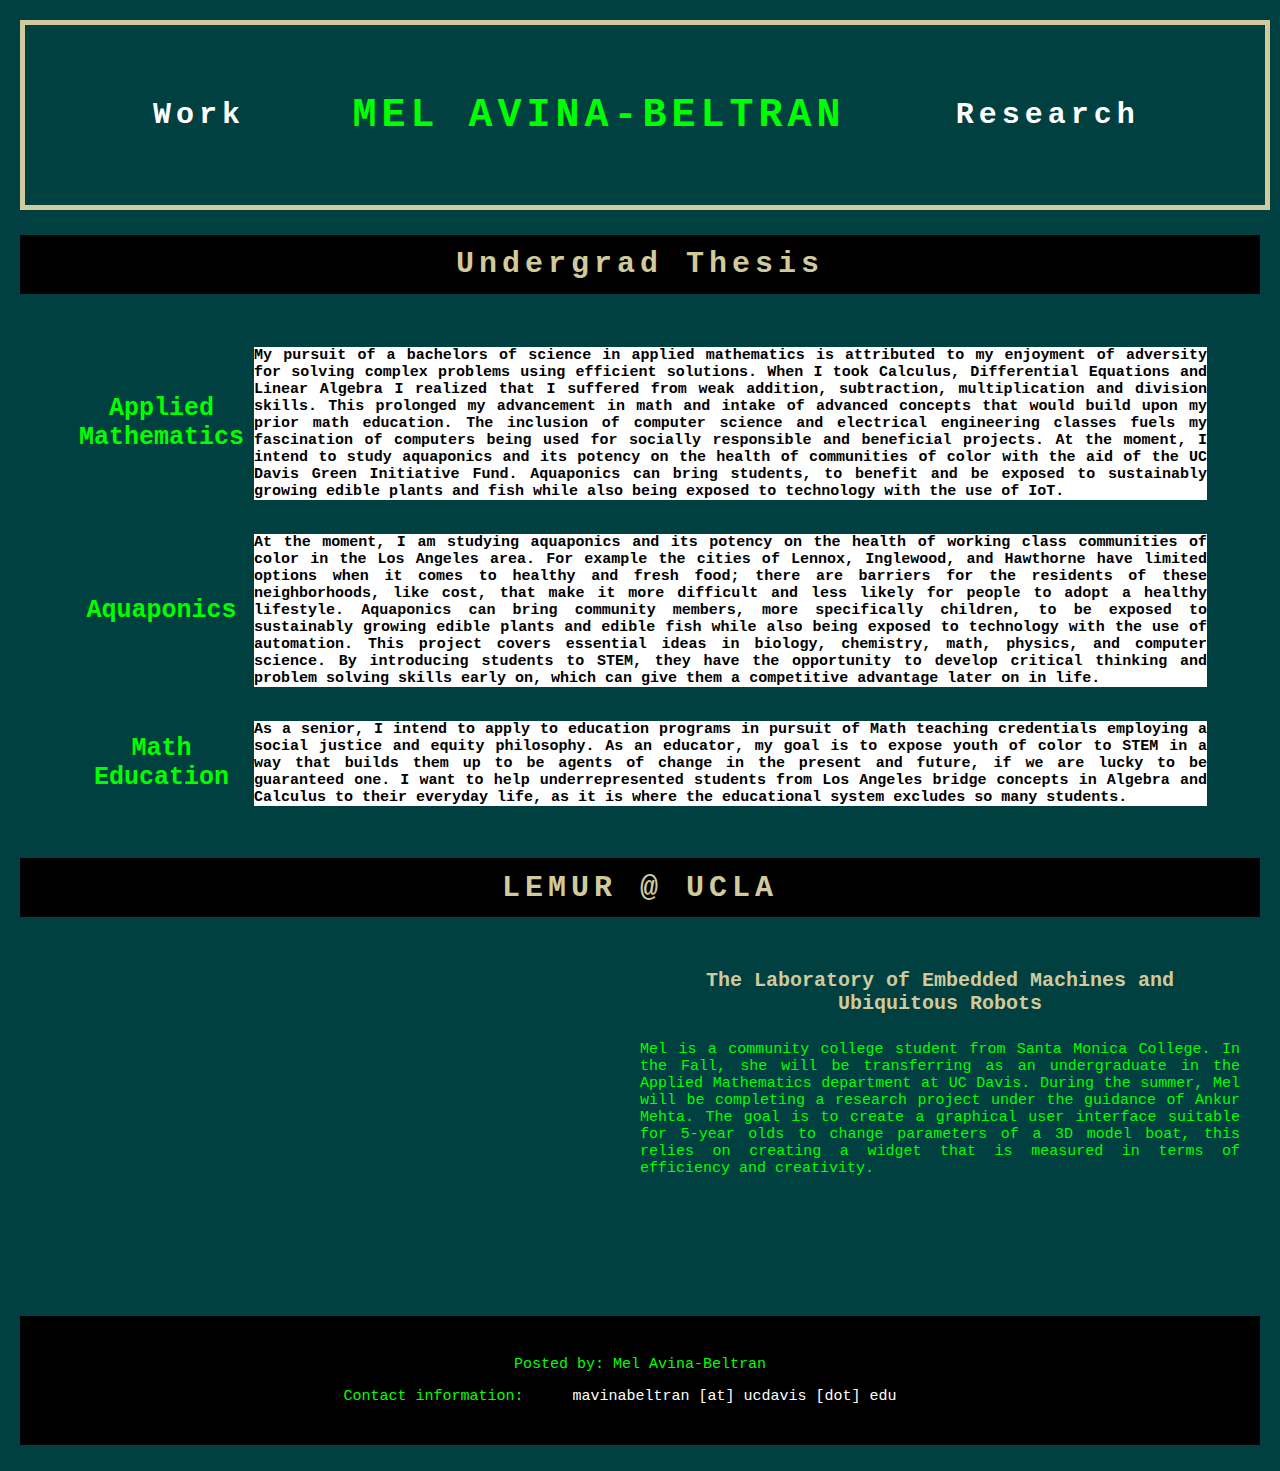
<file: Research.html>
<!DOCTYPE html>
<head>
<link rel="stylesheet" type="text/css" href="main.css">	
<meta name="viewport" content="width=device-width, initial-scale=1.0">
<title>Mel Avina-Beltran</title>
</head>

<body>

<nav id="banner">
  <a href="Work.html"><h2 style="color: white; background-color: #004040;">Work</h2></a>
  <a href="index.html"><div id="logo"><h1>MEL AVINA-BELTRAN</h1></div></a>
  <a href="Research.html"><h2 style="color: white; background-color: #004040;">Research</h2></a>
</nav>

<!-- SECTION 1 -->
<div class="row">
	<h2>Undergrad Thesis</h2>
	<div class="undergrad">
		<table>
		  <tr>
		    <th><h3>Applied Mathematics</h3></th>
		    <th><p style="background-color: white; color: black; text-align: justify">My pursuit of a bachelors of science in applied mathematics is attributed to my enjoyment of adversity for solving complex problems using efficient solutions. When I took Calculus, Differential Equations and Linear Algebra I realized that I suffered from weak addition, subtraction, multiplication and division skills. This prolonged my advancement in math and intake of advanced concepts that would build upon my prior math education.

			The inclusion of computer science and electrical engineering classes fuels my fascination of computers being used for socially responsible and beneficial projects. At the moment, I intend to study aquaponics and its potency on the health of communities of color with the aid of the UC Davis Green Initiative Fund. Aquaponics can bring students, to benefit and be exposed to sustainably growing edible plants and fish while also being exposed to technology with the use of IoT.</p></th>
		  </tr>
		  <tr>
		    <th><h3>Aquaponics</h3></th>
		    <th><p style="background-color: white; color: black; text-align: justify">At the moment, I am studying aquaponics and its potency on the health of working class communities of color in the Los Angeles area. For example the cities of Lennox, Inglewood, and Hawthorne have limited options when it comes to healthy and fresh food; there are barriers for the residents of these neighborhoods, like cost, that make it more difficult and less likely for people to adopt a healthy lifestyle. Aquaponics can bring community members, more specifically children, to be exposed to sustainably growing edible plants and edible fish while also being exposed to technology with the use of automation. This project covers essential ideas in biology, chemistry, math, physics, and computer science. By introducing students to STEM, they have the opportunity to develop critical thinking and problem solving skills early on, which can give them a competitive advantage later on in life.</p></th>
		  </tr>
		  <tr>
		    <th><h3>Math Education</h3></th>
		    <th><p style="background-color: white; color: black; text-align: justify">As a senior, I intend to apply to education programs in pursuit of Math teaching credentials employing a social justice and equity philosophy. As an educator, my goal is to expose youth of color to STEM in a way that builds them up to be agents of change in the present and future, if we are lucky to be guaranteed one. I want to help underrepresented students from Los Angeles bridge concepts in Algebra and Calculus to their everyday life, as it is where the educational system excludes so many students.</p></th>
		  </tr>
		</table>
	</div>
</div>	


<!-- SECTION 2 -->
<div class="row">
	<h2>LEMUR @ UCLA</h2>
	<div class="column0">
		<iframe width="550" height="350" src="https://www.youtube.com/embed/Ixv98G6L-Vc" frameborder="0" allow="accelerometer; autoplay; encrypted-media; gyroscope; picture-in-picture" allowfullscreen></iframe>
	</div>
	<div class="column0">
		<h4 style="width: 600px; text-align: center;">The Laboratory of Embedded Machines and Ubiquitous Robots</h4>
		<p style="width: 600px; text-align: justify;">Mel is a community college student from Santa Monica College. In the Fall, she will be transferring as an undergraduate in the Applied Mathematics department at UC Davis. During the summer, Mel will be completing a research project under the guidance of Ankur Mehta. The goal is to create a graphical user interface suitable for 5-year olds to change parameters of a 3D model boat, this relies on creating a widget that is measured in terms of efficiency and creativity.</p>
	</div>	
</div>	

<!-- FOOTER -->
<footer>
  <p>Posted by: Mel Avina-Beltran</p>
  <p>Contact information: <a href="mailto:mavinabeltran@ucdavis.edu">
  mavinabeltran [at] ucdavis [dot] edu</a></p>
</footer>

</body>

</html>
</file>
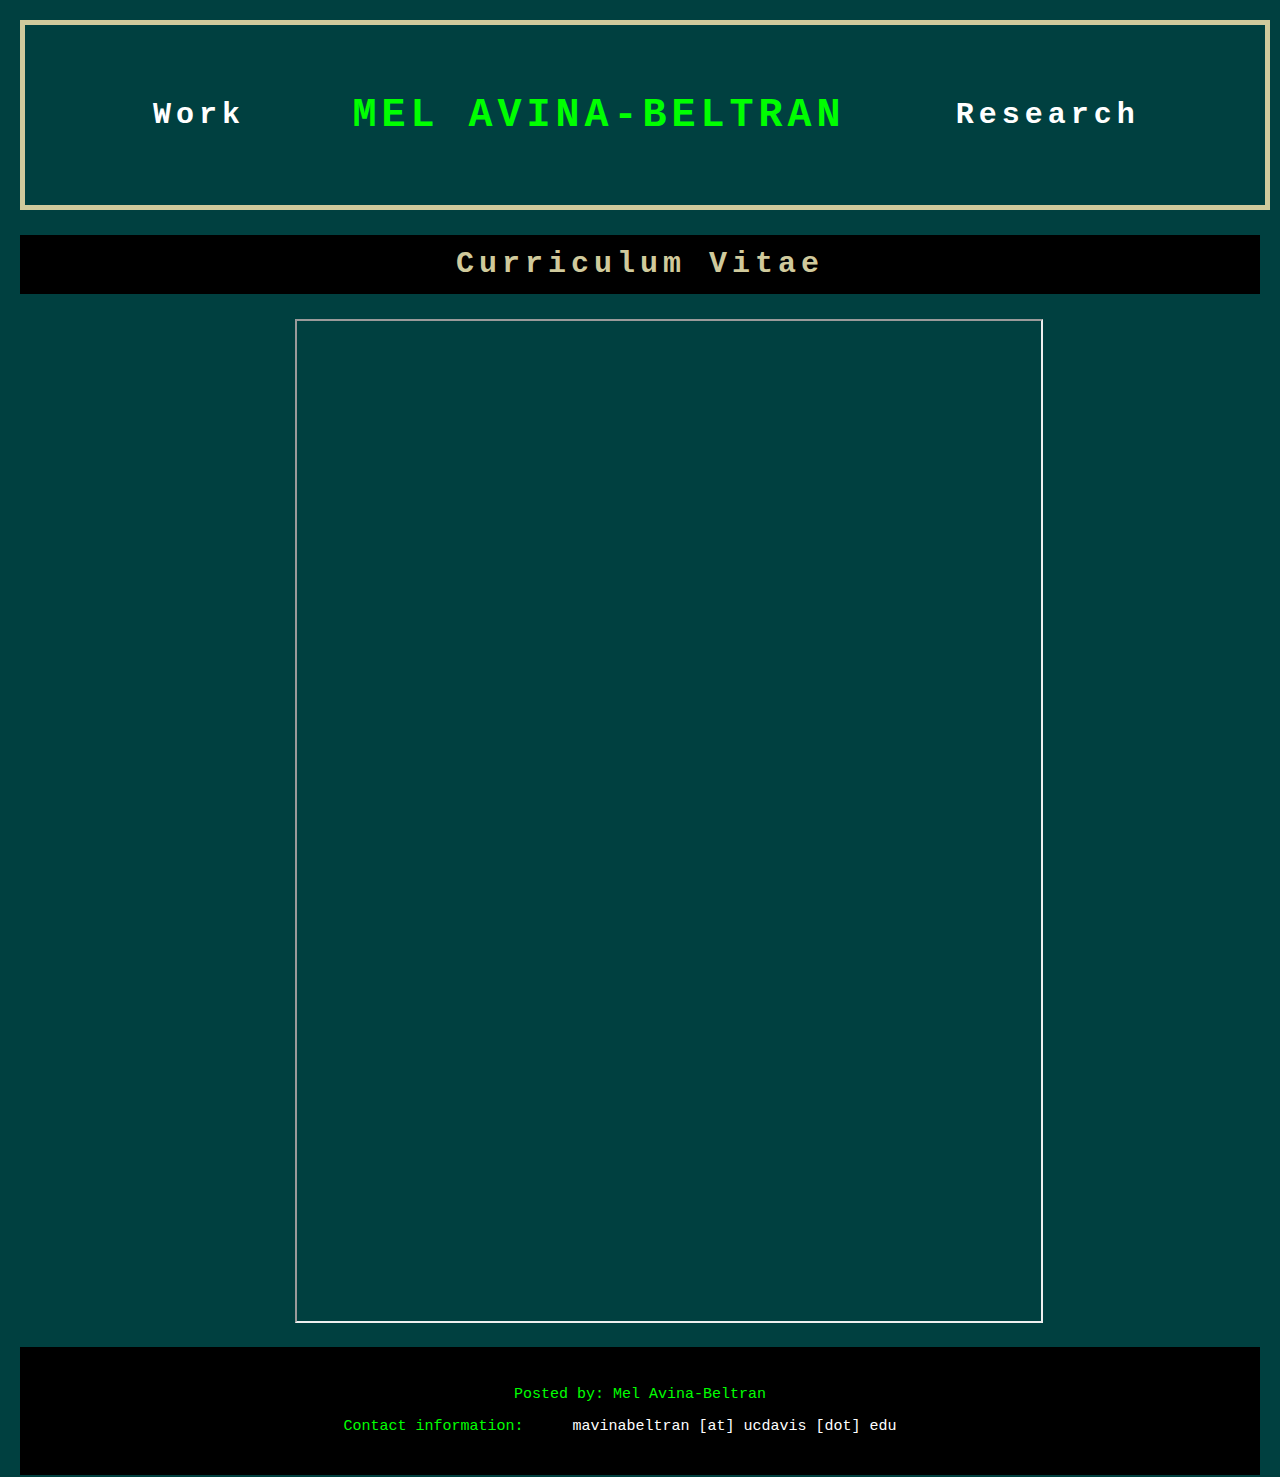
<file: Work.html>
<!DOCTYPE html>
<head>
<link rel="stylesheet" type="text/css" href="main.css">	
<META http-equiv="Content-Type" content="text/html; charset=UTF-8">
<title>Mel Avina-Beltran</title>
</head>

<body>

<!-- BANNER -->
<nav id="banner">
  <a href="Work.html"><h2 style="color: white; background-color: #004040;">Work</h2></a>
  <a href="index.html"><div id="logo"><h1>MEL AVINA-BELTRAN</h1></div></a>
  <a href="Research.html"><h2 style="color: white; background-color: #004040;">Research</h2></a>
</nav>

<!-- Section 1 -->
<div class="row">
	<h2>Curriculum Vitae</h2>
	<iframe class="cv" src="Website Resume.pdf" width="60%" height="1000px">
    </iframe>
</div>	

<!-- FOOTER -->
<footer>
  <p>Posted by: Mel Avina-Beltran</p>
  <p>Contact information: <a href="mailto:mavinabeltran@ucdavis.edu">
  mavinabeltran [at] ucdavis [dot] edu</a></p>
</footer>

</body>

</html>
</file>
<file: main.css>
head {
  font-family: monospace;
}

title {
  text-align: center;
}


body {
  background:  #004040;
  font-family: monospace;
  padding: 20px;
  margin: 0;
}


h1{
  padding: 2%;
  font-size: 40px;
  letter-spacing: 5px;
  color: #00FF00;
  text-align: center;
  }

h2{
  padding: 1%;
  font-size: 30px;
  letter-spacing: 5px;
  color: #D0CA9C;
  text-align: center; 
  background: black;
}

h3{
  font-size: 25px;
  color: #00FF00;
}

h4{
  font-size: 20px;
  color: #D0CA9C;
  text-align: left;
}

img {
  width: 40%;
  border-radius: 50%;
}

p {
  font-size: 15px;
  color: #00FF00;
  text-align: center;
}

.column0 {
  float: left;
  width: 50%;
  text-align: center;
}

.column {
  float: left;
  width: 50%;
  text-align: center;
}

.column1 {
  float: left;
  width: 33%;
  text-align: center;
}

.row:after {
  content: "";
  display: table;
  clear: both;
}

footer {
  padding: 2%;
  color: #00FF00;
  background: black;
  text-align: center; 
  margin-top: 20px;
}

td {
  padding-right: 90px;
}


html, body{
  height: 100%;
}

nav{
  display: flex;
  width: 100%;
  height: 20%;
  align-items: center;
  justify-content: center;
}

a{
  text-decoration: none;
  margin: 0 40px;
  color: white;
}

#logo{
  width: 550px;
  height: 100%;
}

#banner {
  border: solid;
  border-color: #D0CA9C; 
  border-width: 5px;
}

.stemlogo {
  width: 185px;
  height: 185px;
  object-fit: cover;
  object-position: left;
}

ul{
  font-size: 25px;
  color: #00FF00;
}

li{
  list-style-type: none;
}

.bio {
  padding: 0px 50px;
  text-align: center;
  text-align: justify;
  color: black;
  background: white;

}

.undergrad {
  padding: 10px 50px;
}

.cv {
  margin-left: 275px;
}

td {
  padding: 20px 100px;
  font-size: 400%;
}

.icon-social-linkedin, .icon-social-github {
  font-family: 'simple-line-icons';
  speak: none;
  font-style: normal;
  font-weight: normal;
  font-variant: normal;
  text-transform: none;
  line-height: 1;
  /* Better Font Rendering =========== */
  -webkit-font-smoothing: antialiased;
  -moz-osx-font-smoothing: grayscale;
}

.icon-social-linkedin:before {
  content: "\e60a";
}

.icon-social-github:before {
  content: "\e60c";
}
</file>
